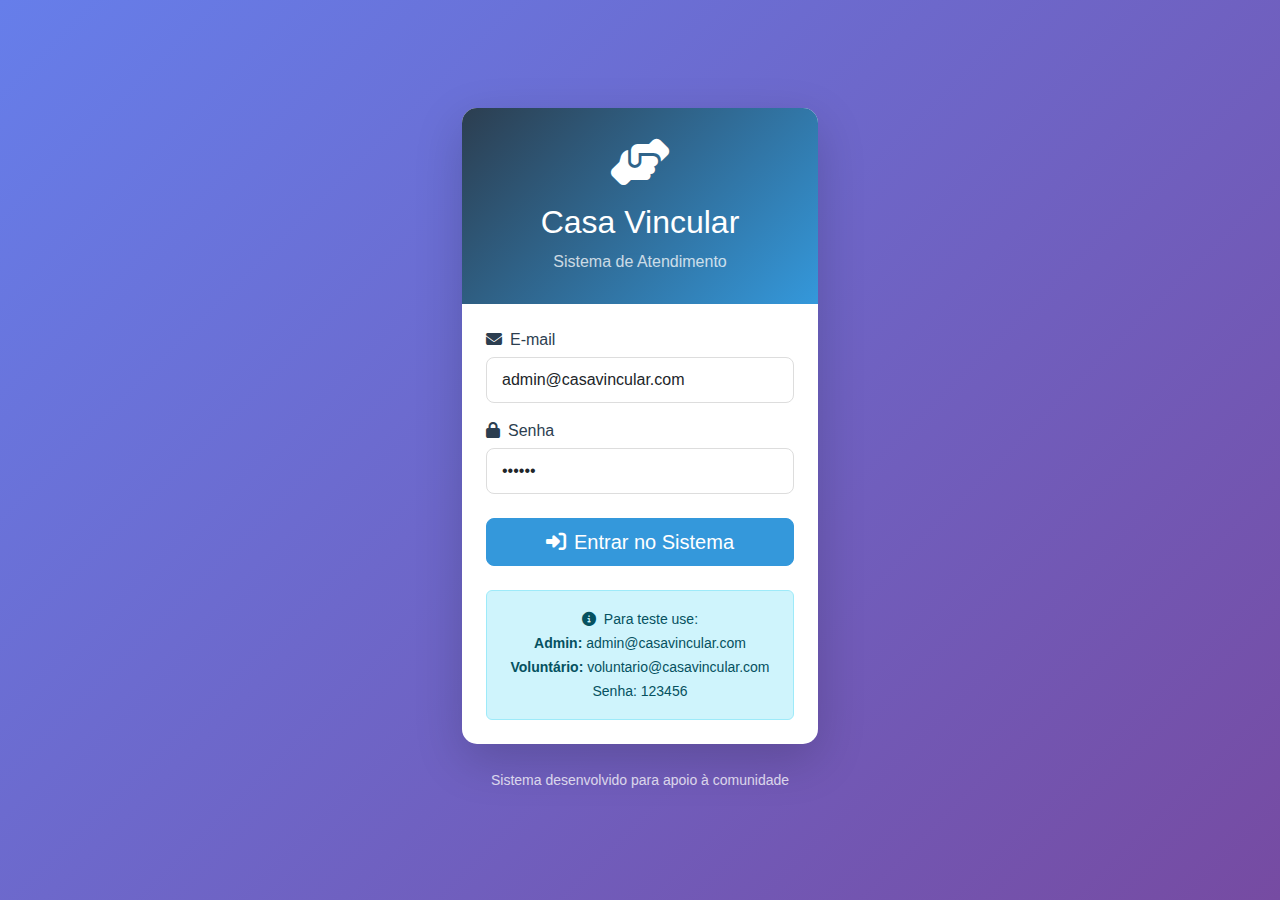
<file: index.html>
<!DOCTYPE html>
<html lang="pt-br">

<head>
    <meta charset="UTF-8">
    <meta name="viewport" content="width=device-width, initial-scale=1.0">
    <title>Casa Vincular - Login</title>

    <!-- Bootstrap 5 -->
    <link href="https://cdn.jsdelivr.net/npm/bootstrap@5.3.0/dist/css/bootstrap.min.css" rel="stylesheet">

    <!-- Font Awesome -->
    <link rel="stylesheet" href="https://cdnjs.cloudflare.com/ajax/libs/font-awesome/6.4.0/css/all.min.css">

    <!-- Estilos personalizados -->
    <link rel="stylesheet" href="css/style.css">

    <!-- Favicon -->
    <link rel="icon" type="image/x-icon" href="assets/favicon.ico">
</head>

<body class="login-container">
    <div class="container">
        <div class="row justify-content-center">
            <div class="col-md-6 col-lg-4">
                <div class="card login-card shadow-lg">
                    <div class="login-header">
                        <div class="mb-3">
                            <i class="fas fa-hands-helping fa-3x"></i>
                        </div>
                        <h2 class="mb-2">Casa Vincular</h2>
                        <p class="mb-0 opacity-75">Sistema de Atendimento</p>
                    </div>

                    <div class="card-body p-4">
                        <form id="loginForm">
                            <div class="mb-3">
                                <label for="email" class="form-label">
                                    <i class="fas fa-envelope me-2"></i>E-mail
                                </label>
                                <input type="email" class="form-control" id="email" placeholder="seu@email.com"
                                    required>
                            </div>

                            <div class="mb-4">
                                <label for="password" class="form-label">
                                    <i class="fas fa-lock me-2"></i>Senha
                                </label>
                                <input type="password" class="form-control" id="password" placeholder="••••••••"
                                    required>
                            </div>

                            <div class="d-grid gap-2">
                                <button type="submit" class="btn btn-primary btn-lg">
                                    <i class="fas fa-sign-in-alt me-2"></i>Entrar no Sistema
                                </button>
                            </div>
                        </form>

                        <div class="mt-4 text-center">
                            <div class="alert alert-info mb-0" role="alert">
                                <small>
                                    <i class="fas fa-info-circle me-1"></i>
                                    Para teste use:<br>
                                    <strong>Admin:</strong> admin@casavincular.com<br>
                                    <strong>Voluntário:</strong> voluntario@casavincular.com<br>
                                    Senha: 123456
                                </small>
                            </div>
                        </div>
                    </div>
                </div>

                <div class="text-center mt-4 text-white">
                    <small class="opacity-75">
                        Sistema desenvolvido para apoio à comunidade
                    </small>
                </div>
            </div>
        </div>
    </div>

    <!-- Scripts para simulação (REMOVER DEPOIS) -->
    <script>
        document.getElementById('loginForm').addEventListener('submit', function (e) {
            e.preventDefault();

            const email = document.getElementById('email').value;
            const password = document.getElementById('password').value;

            // Simulação de login
            if ((email === 'admin@casavincular.com' || email === 'voluntario@casavincular.com') && password === '123456') {
                // Salvar no localStorage
                const tipo = email.includes('admin') ? 'admin' : 'voluntario';
                localStorage.setItem('usuario', JSON.stringify({
                    email: email,
                    tipo: tipo,
                    nome: tipo === 'admin' ? 'Administrador' : 'Voluntário'
                }));

                // Redirecionar
                window.location.href = 'dashboard.html';
            } else {
                alert('Credenciais inválidas! Use os dados de teste fornecidos.');
            }
        });

        // Preencher automaticamente para teste
        window.addEventListener('DOMContentLoaded', () => {
            document.getElementById('email').value = 'admin@casavincular.com';
            document.getElementById('password').value = '123456';
        });
    </script>
</body>

</html>
</file>
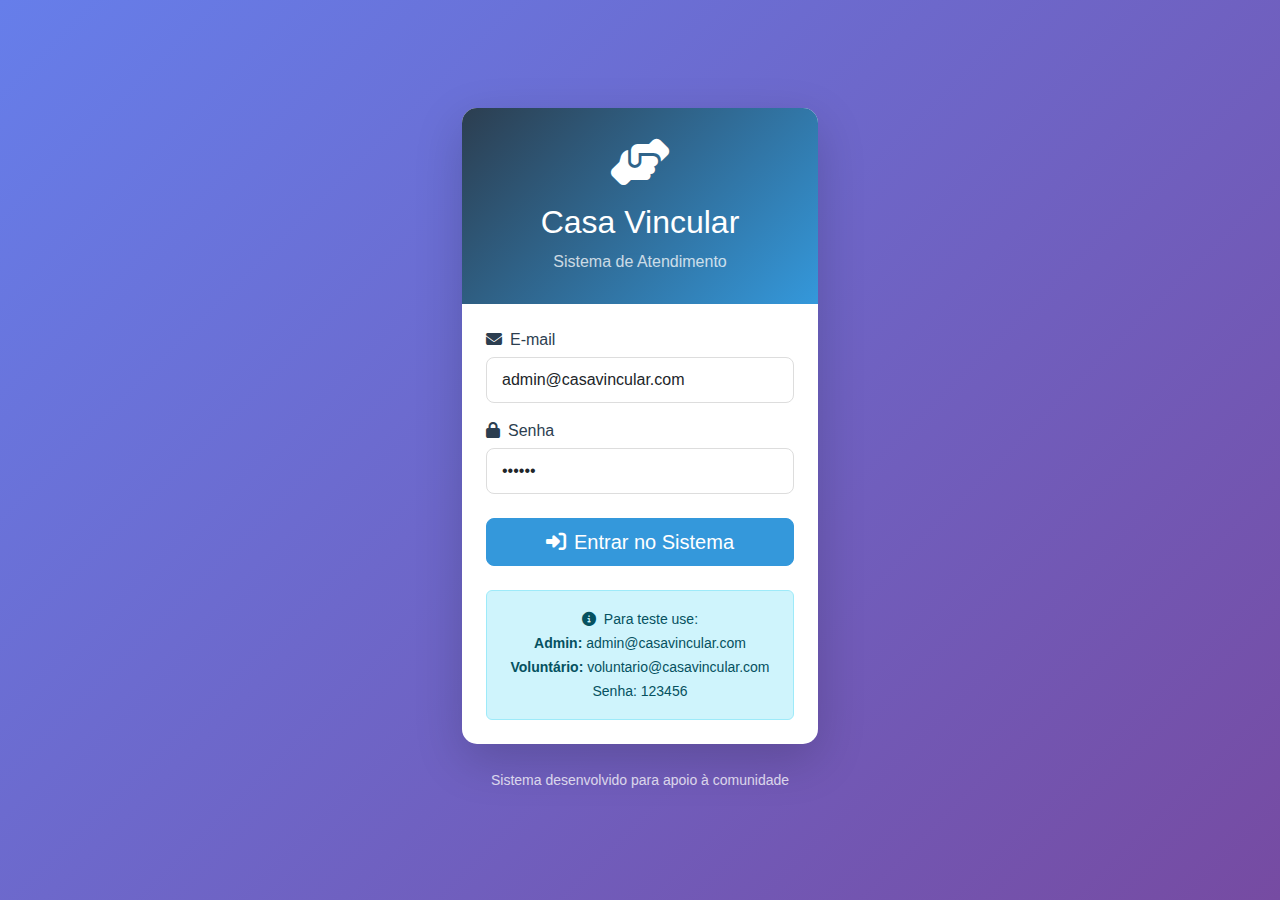
<file: admin.html>
<!DOCTYPE html>
<html lang="pt-br">

<head>
    <meta charset="UTF-8">
    <meta name="viewport" content="width=device-width, initial-scale=1.0">
    <title>Administração - Casa Vincular</title>

    <!-- Bootstrap 5 -->
    <link href="https://cdn.jsdelivr.net/npm/bootstrap@5.3.0/dist/css/bootstrap.min.css" rel="stylesheet">

    <!-- Font Awesome -->
    <link rel="stylesheet" href="https://cdnjs.cloudflare.com/ajax/libs/font-awesome/6.4.0/css/all.min.css">

    <!-- Estilos personalizados -->
    <link rel="stylesheet" href="css/style.css">
</head>

<body>
    <!-- Navbar -->
    <nav class="navbar navbar-expand-lg navbar-custom navbar-dark sticky-top">
        <div class="container">
            <a class="navbar-brand" href="dashboard.html">
                <i class="fas fa-hands-helping me-2"></i>
                <span>Casa Vincular</span>
            </a>

            <div class="navbar-nav ms-auto">
                <div class="nav-item dropdown">
                    <a class="nav-link dropdown-toggle text-light" href="#" role="button" data-bs-toggle="dropdown"
                        aria-expanded="false">
                        <i class="fas fa-user-shield me-1"></i>
                        <span id="userNameAdmin">Administrador</span>
                    </a>
                    <ul class="dropdown-menu dropdown-menu-end">
                        <li><a class="dropdown-item" href="dashboard.html">
                                <i class="fas fa-home me-2"></i> Dashboard
                            </a></li>
                        <li><a class="dropdown-item" href="relatorios.html">
                                <i class="fas fa-chart-bar me-2"></i> Relatórios
                            </a></li>
                        <li>
                            <hr class="dropdown-divider">
                        </li>
                        <li><a class="dropdown-item" href="#" onclick="logout()">
                                <i class="fas fa-sign-out-alt me-2"></i> Sair
                            </a></li>
                    </ul>
                </div>
            </div>
        </div>
    </nav>

    <!-- Conteúdo Principal -->
    <div class="container-fluid mt-3">
        <div class="row">
            <!-- Sidebar Admin -->
            <div class="col-lg-3 col-xl-2">
                <div class="card mb-4">
                    <div class="card-body p-0">
                        <div class="list-group list-group-flush">
                            <a href="#config-servicos" class="list-group-item list-group-item-action active"
                                onclick="mostrarSecao('config-servicos')">
                                <i class="fas fa-cog me-2"></i> Serviços do Dia
                            </a>
                            <a href="#gerenciar-usuarios" class="list-group-item list-group-item-action"
                                onclick="mostrarSecao('gerenciar-usuarios')">
                                <i class="fas fa-users-cog me-2"></i> Gerenciar Usuários
                            </a>
                            <a href="#backup-dados" class="list-group-item list-group-item-action"
                                onclick="mostrarSecao('backup-dados')">
                                <i class="fas fa-database me-2"></i> Backup de Dados
                            </a>
                            <a href="#config-sistema" class="list-group-item list-group-item-action"
                                onclick="mostrarSecao('config-sistema')">
                                <i class="fas fa-sliders-h me-2"></i> Configurações do Sistema
                            </a>
                            <a href="#limpar-dados" class="list-group-item list-group-item-action text-danger"
                                onclick="mostrarSecao('limpar-dados')">
                                <i class="fas fa-broom me-2"></i> Limpeza de Dados
                            </a>
                        </div>
                    </div>
                </div>

                <!-- Status do Sistema -->
                <div class="card">
                    <div class="card-header">
                        <h6 class="mb-0">
                            <i class="fas fa-heartbeat me-2"></i>
                            Status do Sistema
                        </h6>
                    </div>
                    <div class="card-body">
                        <div class="mb-2">
                            <small class="text-muted">Uso de Banco de Dados</small>
                            <div class="progress" style="height: 6px;">
                                <div class="progress-bar bg-success" style="width: 45%"></div>
                            </div>
                            <small class="text-muted">45% de 2.000 registros</small>
                        </div>

                        <div class="mb-2">
                            <small class="text-muted">Check-ins Hoje</small>
                            <div class="d-flex justify-content-between">
                                <span class="small">24/100+</span>
                                <span class="small text-success">
                                    <i class="fas fa-arrow-up"></i> 12%
                                </span>
                            </div>
                        </div>

                        <div class="mb-2">
                            <small class="text-muted">Último Backup</small>
                            <div class="d-flex justify-content-between">
                                <span class="small">Ontem 23:00</span>
                                <span class="small text-success">
                                    <i class="fas fa-check"></i> OK
                                </span>
                            </div>
                        </div>

                        <div class="mt-3">
                            <button class="btn btn-sm btn-outline-primary w-100" onclick="verificarSistema()">
                                <i class="fas fa-sync-alt me-1"></i> Verificar Sistema
                            </button>
                        </div>
                    </div>
                </div>
            </div>

            <!-- Conteúdo Admin -->
            <div class="col-lg-9 col-xl-10">
                <!-- Cabeçalho -->
                <div class="d-flex justify-content-between align-items-center mb-4">
                    <div>
                        <h1 class="h3 mb-1">
                            <i class="fas fa-user-shield text-primary me-2"></i>
                            Painel Administrativo
                        </h1>
                        <p class="text-muted mb-0">
                            Gerencie configurações do sistema e dados
                        </p>
                    </div>
                    <div>
                        <span class="badge bg-warning me-2">
                            <i class="fas fa-star"></i> Acesso Administrador
                        </span>
                        <button class="btn btn-success" onclick="exportarDados()">
                            <i class="fas fa-file-export me-1"></i> Exportar Tudo
                        </button>
                    </div>
                </div>

                <!-- Seção: Configuração de Serviços -->
                <div class="card mb-4" id="config-servicos">
                    <div class="card-header bg-primary text-white">
                        <h5 class="mb-0">
                            <i class="fas fa-cog me-2"></i>
                            Configuração de Serviços do Dia
                        </h5>
                    </div>
                    <div class="card-body">
                        <div class="alert alert-info mb-4">
                            <i class="fas fa-info-circle me-2"></i>
                            Configure quais serviços estarão disponíveis para check-in hoje.
                            Alterações afetam imediatamente todas as estações de trabalho.
                        </div>

                        <form id="formServicos">
                            <div class="row">
                                <div class="col-md-4">
                                    <div class="card h-100">
                                        <div class="card-body text-center">
                                            <div class="mb-3">
                                                <i class="fas fa-mug-hot fa-3x text-success"></i>
                                            </div>
                                            <h5>Café da Manhã</h5>
                                            <p class="text-muted small">Serviço básico diário</p>
                                            <div class="form-check form-switch">
                                                <input class="form-check-input" type="checkbox" id="servicoCafe" checked
                                                    disabled>
                                                <label class="form-check-label" for="servicoCafe">
                                                    Sempre ativo
                                                </label>
                                            </div>
                                            <div class="mt-3">
                                                <small class="text-muted">
                                                    <i class="fas fa-users"></i> 22 atendidos hoje
                                                </small>
                                            </div>
                                        </div>
                                    </div>
                                </div>

                                <div class="col-md-4">
                                    <div class="card h-100">
                                        <div class="card-body text-center">
                                            <div class="mb-3">
                                                <i class="fas fa-shower fa-3x text-info"></i>
                                            </div>
                                            <h5>Banho</h5>
                                            <p class="text-muted small">Capacidade: 2 por vez</p>
                                            <div class="form-check form-switch">
                                                <input class="form-check-input" type="checkbox" id="servicoBanho"
                                                    checked>
                                                <label class="form-check-label" for="servicoBanho">
                                                    Ativar serviço
                                                </label>
                                            </div>
                                            <div class="mt-3">
                                                <div class="mb-2">
                                                    <label class="form-label small">Tempo estimado (min)</label>
                                                    <input type="number" class="form-control form-control-sm" value="15"
                                                        min="5" max="60">
                                                </div>
                                                <small class="text-muted">
                                                    <i class="fas fa-clock"></i> 15 min/pessoa
                                                </small>
                                            </div>
                                        </div>
                                    </div>
                                </div>

                                <div class="col-md-4">
                                    <div class="card h-100">
                                        <div class="card-body text-center">
                                            <div class="mb-3">
                                                <i class="fas fa-cut fa-3x text-warning"></i>
                                            </div>
                                            <h5>Corte de Cabelo</h5>
                                            <p class="text-muted small">Capacidade: 1 por vez</p>
                                            <div class="form-check form-switch">
                                                <input class="form-check-input" type="checkbox" id="servicoCorte"
                                                    checked>
                                                <label class="form-check-label" for="servicoCorte">
                                                    Ativar serviço
                                                </label>
                                            </div>
                                            <div class="mt-3">
                                                <div class="mb-2">
                                                    <label class="form-label small">Tempo estimado (min)</label>
                                                    <input type="number" class="form-control form-control-sm" value="10"
                                                        min="5" max="60">
                                                </div>
                                                <small class="text-muted">
                                                    <i class="fas fa-clock"></i> 10 min/pessoa
                                                </small>
                                            </div>
                                        </div>
                                    </div>
                                </div>
                            </div>

                            <!-- Configurações Adicionais -->
                            <div class="row mt-4">
                                <div class="col-md-6">
                                    <div class="mb-3">
                                        <label for="horarioFuncionamento" class="form-label">
                                            <i class="fas fa-clock me-1"></i> Horário de Funcionamento
                                        </label>
                                        <div class="input-group">
                                            <input type="time" class="form-control" value="07:00">
                                            <span class="input-group-text">às</span>
                                            <input type="time" class="form-control" value="17:00">
                                        </div>
                                    </div>
                                </div>

                                <div class="col-md-6">
                                    <div class="mb-3">
                                        <label for="limiteDiario" class="form-label">
                                            <i class="fas fa-users me-1"></i> Limite Diário (opcional)
                                        </label>
                                        <input type="number" class="form-control"
                                            placeholder="Ex: 100 (deixe em branco para ilimitado)">
                                    </div>
                                </div>
                            </div>

                            <div class="d-flex justify-content-between align-items-center mt-4 pt-3 border-top">
                                <div class="form-text">
                                    <i class="fas fa-exclamation-triangle text-warning me-1"></i>
                                    Alterações são aplicadas imediatamente
                                </div>
                                <div>
                                    <button type="button" class="btn btn-secondary me-2" onclick="restaurarPadrao()">
                                        <i class="fas fa-undo me-1"></i> Restaurar Padrão
                                    </button>
                                    <button type="submit" class="btn btn-primary">
                                        <i class="fas fa-save me-1"></i> Salvar Configurações
                                    </button>
                                </div>
                            </div>
                        </form>
                    </div>
                </div>

                <!-- Seção: Gerenciar Usuários -->
                <div class="card mb-4 d-none" id="gerenciar-usuarios">
                    <div class="card-header">
                        <h5 class="mb-0">
                            <i class="fas fa-users-cog me-2"></i>
                            Gerenciar Usuários do Sistema
                        </h5>
                    </div>
                    <div class="card-body">
                        <div class="d-flex justify-content-between align-items-center mb-4">
                            <div>
                                <p class="text-muted mb-0">
                                    Gerencie voluntários e administradores do sistema
                                </p>
                            </div>
                            <button class="btn btn-success" onclick="mostrarModalNovoUsuario()">
                                <i class="fas fa-user-plus me-1"></i> Novo Usuário
                            </button>
                        </div>

                        <div class="table-responsive">
                            <table class="table table-hover">
                                <thead>
                                    <tr>
                                        <th>Nome</th>
                                        <th>E-mail</th>
                                        <th>Tipo</th>
                                        <th>Último Acesso</th>
                                        <th>Status</th>
                                        <th>Ações</th>
                                    </tr>
                                </thead>
                                <tbody>
                                    <tr>
                                        <td>
                                            <div class="d-flex align-items-center">
                                                <i class="fas fa-user-shield text-primary me-2"></i>
                                                <div>
                                                    <strong>Administrador</strong>
                                                    <div class="small text-muted">Super usuário</div>
                                                </div>
                                            </div>
                                        </td>
                                        <td>admin@casavincular.com</td>
                                        <td>
                                            <span class="badge bg-primary">Administrador</span>
                                        </td>
                                        <td>Hoje 08:30</td>
                                        <td>
                                            <span class="badge bg-success">
                                                <i class="fas fa-circle"></i> Ativo
                                            </span>
                                        </td>
                                        <td>
                                            <button class="btn btn-sm btn-outline-primary me-1">
                                                <i class="fas fa-edit"></i>
                                            </button>
                                            <button class="btn btn-sm btn-outline-danger" disabled>
                                                <i class="fas fa-trash"></i>
                                            </button>
                                        </td>
                                    </tr>
                                    <tr>
                                        <td>
                                            <div class="d-flex align-items-center">
                                                <i class="fas fa-user text-success me-2"></i>
                                                <div>
                                                    <strong>Voluntário 1</strong>
                                                    <div class="small text-muted">Atendimento</div>
                                                </div>
                                            </div>
                                        </td>
                                        <td>voluntario@casavincular.com</td>
                                        <td>
                                            <span class="badge bg-success">Voluntário</span>
                                        </td>
                                        <td>Hoje 09:15</td>
                                        <td>
                                            <span class="badge bg-success">
                                                <i class="fas fa-circle"></i> Ativo
                                            </span>
                                        </td>
                                        <td>
                                            <button class="btn btn-sm btn-outline-primary me-1">
                                                <i class="fas fa-edit"></i>
                                            </button>
                                            <button class="btn btn-sm btn-outline-danger">
                                                <i class="fas fa-trash"></i>
                                            </button>
                                        </td>
                                    </tr>
                                    <tr>
                                        <td>
                                            <div class="d-flex align-items-center">
                                                <i class="fas fa-user text-info me-2"></i>
                                                <div>
                                                    <strong>João Silva</strong>
                                                    <div class="small text-muted">Recepção</div>
                                                </div>
                                            </div>
                                        </td>
                                        <td>joao@casavincular.com</td>
                                        <td>
                                            <span class="badge bg-success">Voluntário</span>
                                        </td>
                                        <td>Ontem 14:20</td>
                                        <td>
                                            <span class="badge bg-warning">
                                                <i class="fas fa-circle"></i> Inativo
                                            </span>
                                        </td>
                                        <td>
                                            <button class="btn btn-sm btn-outline-primary me-1">
                                                <i class="fas fa-edit"></i>
                                            </button>
                                            <button class="btn btn-sm btn-outline-danger">
                                                <i class="fas fa-trash"></i>
                                            </button>
                                        </td>
                                    </tr>
                                </tbody>
                            </table>
                        </div>
                    </div>
                </div>

                <!-- Seção: Backup de Dados -->
                <div class="card mb-4 d-none" id="backup-dados">
                    <div class="card-header">
                        <h5 class="mb-0">
                            <i class="fas fa-database me-2"></i>
                            Backup e Restauração de Dados
                        </h5>
                    </div>
                    <div class="card-body">
                        <div class="row">
                            <div class="col-md-6">
                                <div class="card h-100">
                                    <div class="card-body">
                                        <h5 class="card-title">
                                            <i class="fas fa-download text-primary me-2"></i>
                                            Backup Manual
                                        </h5>
                                        <p class="card-text">
                                            Faça um backup completo de todos os dados do sistema.
                                        </p>
                                        <div class="mb-3">
                                            <label class="form-label">Incluir:</label>
                                            <div class="form-check">
                                                <input class="form-check-input" type="checkbox" id="backupPessoas"
                                                    checked>
                                                <label class="form-check-label" for="backupPessoas">
                                                    Cadastros de pessoas
                                                </label>
                                            </div>
                                            <div class="form-check">
                                                <input class="form-check-input" type="checkbox" id="backupCheckins"
                                                    checked>
                                                <label class="form-check-label" for="backupCheckins">
                                                    Histórico de check-ins
                                                </label>
                                            </div>
                                            <div class="form-check">
                                                <input class="form-check-input" type="checkbox" id="backupConfig"
                                                    checked>
                                                <label class="form-check-label" for="backupConfig">
                                                    Configurações do sistema
                                                </label>
                                            </div>
                                        </div>
                                        <button class="btn btn-primary w-100" onclick="fazerBackup()">
                                            <i class="fas fa-database me-1"></i> Fazer Backup Agora
                                        </button>
                                    </div>
                                </div>
                            </div>

                            <div class="col-md-6">
                                <div class="card h-100">
                                    <div class="card-body">
                                        <h5 class="card-title">
                                            <i class="fas fa-upload text-success me-2"></i>
                                            Restauração
                                        </h5>
                                        <p class="card-text">
                                            Restaure dados a partir de um backup anterior.
                                        </p>
                                        <div class="mb-3">
                                            <label for="arquivoBackup" class="form-label">
                                                Selecione o arquivo de backup
                                            </label>
                                            <input type="file" class="form-control" id="arquivoBackup"
                                                accept=".json,.csv">
                                        </div>
                                        <div class="alert alert-warning">
                                            <i class="fas fa-exclamation-triangle me-2"></i>
                                            A restauração substituirá todos os dados atuais.
                                            Faça um backup antes de restaurar.
                                        </div>
                                        <button class="btn btn-success w-100" onclick="restaurarBackup()">
                                            <i class="fas fa-upload me-1"></i> Restaurar Backup
                                        </button>
                                    </div>
                                </div>
                            </div>
                        </div>

                        <!-- Backups Automáticos -->
                        <div class="card mt-4">
                            <div class="card-header">
                                <h6 class="mb-0">
                                    <i class="fas fa-robot me-2"></i>
                                    Backups Automáticos
                                </h6>
                            </div>
                            <div class="card-body">
                                <div class="row">
                                    <div class="col-md-8">
                                        <div class="mb-3">
                                            <label class="form-label">Frequência de Backup Automático</label>
                                            <select class="form-select" id="frequenciaBackup">
                                                <option value="diario">Diário (recomendado)</option>
                                                <option value="semanal">Semanal</option>
                                                <option value="mensal">Mensal</option>
                                                <option value="desativado">Desativado</option>
                                            </select>
                                        </div>
                                        <div class="mb-3">
                                            <label class="form-label">Horário do Backup</label>
                                            <input type="time" class="form-control" value="23:00">
                                        </div>
                                    </div>
                                    <div class="col-md-4">
                                        <div class="d-flex h-100 align-items-center">
                                            <div class="text-center w-100">
                                                <i class="fas fa-cloud fa-3x text-info mb-3"></i>
                                                <p class="small text-muted mb-0">
                                                    Último automático: Ontem 23:00
                                                </p>
                                            </div>
                                        </div>
                                    </div>
                                </div>
                                <div class="d-flex justify-content-between align-items-center mt-3">
                                    <small class="text-muted">
                                        Backups são armazenados localmente no navegador
                                    </small>
                                    <button class="btn btn-sm btn-outline-primary">
                                        <i class="fas fa-save me-1"></i> Salvar Configuração
                                    </button>
                                </div>
                            </div>
                        </div>
                    </div>
                </div>

                <!-- Seção: Configurações do Sistema -->
                <div class="card mb-4 d-none" id="config-sistema">
                    <div class="card-header">
                        <h5 class="mb-0">
                            <i class="fas fa-sliders-h me-2"></i>
                            Configurações do Sistema
                        </h5>
                    </div>
                    <div class="card-body">
                        <div class="row">
                            <div class="col-md-6">
                                <div class="card mb-4">
                                    <div class="card-header">
                                        <h6 class="mb-0">
                                            <i class="fas fa-language me-2"></i>
                                            Interface
                                        </h6>
                                    </div>
                                    <div class="card-body">
                                        <div class="mb-3">
                                            <label class="form-label">Idioma</label>
                                            <select class="form-select">
                                                <option selected>Português (Brasil)</option>
                                                <option>Inglês</option>
                                                <option>Espanhol</option>
                                            </select>
                                        </div>
                                        <div class="mb-3">
                                            <label class="form-label">Tema de Cores</label>
                                            <select class="form-select">
                                                <option selected>Azul (Padrão)</option>
                                                <option>Verde</option>
                                                <option>Vermelho</option>
                                                <option>Escuro</option>
                                            </select>
                                        </div>
                                        <div class="form-check form-switch mb-3">
                                            <input class="form-check-input" type="checkbox" id="animacoes" checked>
                                            <label class="form-check-label" for="animacoes">
                                                Animações na interface
                                            </label>
                                        </div>
                                    </div>
                                </div>
                            </div>

                            <div class="col-md-6">
                                <div class="card mb-4">
                                    <div class="card-header">
                                        <h6 class="mb-0">
                                            <i class="fas fa-shield-alt me-2"></i>
                                            Segurança
                                        </h6>
                                    </div>
                                    <div class="card-body">
                                        <div class="mb-3">
                                            <label class="form-label">Tempo de Sessão (minutos)</label>
                                            <input type="number" class="form-control" value="120" min="15" max="480">
                                            <div class="form-text">
                                                Tempo de inatividade antes do logout automático
                                            </div>
                                        </div>
                                        <div class="form-check form-switch mb-3">
                                            <input class="form-check-input" type="checkbox" id="logAcoes" checked>
                                            <label class="form-check-label" for="logAcoes">
                                                Registrar todas as ações
                                            </label>
                                        </div>
                                        <div class="form-check form-switch">
                                            <input class="form-check-input" type="checkbox" id="confirmacoes" checked>
                                            <label class="form-check-label" for="confirmacoes">
                                                Pedir confirmação para ações importantes
                                            </label>
                                        </div>
                                    </div>
                                </div>
                            </div>
                        </div>

                        <div class="card">
                            <div class="card-header">
                                <h6 class="mb-0">
                                    <i class="fas fa-print me-2"></i>
                                    Relatórios e Exportação
                                </h6>
                            </div>
                            <div class="card-body">
                                <div class="row">
                                    <div class="col-md-6">
                                        <div class="mb-3">
                                            <label class="form-label">Formato de Exportação Padrão</label>
                                            <select class="form-select">
                                                <option selected>CSV (Excel)</option>
                                                <option>PDF</option>
                                                <option>JSON</option>
                                            </select>
                                        </div>
                                    </div>
                                    <div class="col-md-6">
                                        <div class="mb-3">
                                            <label class="form-label">Dados em Relatórios</label>
                                            <select class="form-select">
                                                <option selected>Últimos 30 dias</option>
                                                <option>Últimos 7 dias</option>
                                                <option>Últimos 90 dias</option>
                                                <option>Todo o histórico</option>
                                            </select>
                                        </div>
                                    </div>
                                </div>
                                <div class="d-flex justify-content-between align-items-center">
                                    <small class="text-muted">
                                        Configurações aplicam-se a todos os usuários
                                    </small>
                                    <button class="btn btn-primary">
                                        <i class="fas fa-save me-1"></i> Salvar Todas as Configurações
                                    </button>
                                </div>
                            </div>
                        </div>
                    </div>
                </div>

                <!-- Seção: Limpeza de Dados -->
                <div class="card mb-4 d-none" id="limpar-dados">
                    <div class="card-header bg-danger text-white">
                        <h5 class="mb-0">
                            <i class="fas fa-broom me-2"></i>
                            Limpeza e Manutenção de Dados
                        </h5>
                    </div>
                    <div class="card-body">
                        <div class="alert alert-danger">
                            <i class="fas fa-exclamation-triangle me-2"></i>
                            <strong>Atenção:</strong> As ações nesta seção são irreversíveis.
                            Faça um backup antes de prosseguir.
                        </div>

                        <div class="row">
                            <div class="col-md-6">
                                <div class="card mb-4 border-danger">
                                    <div class="card-body">
                                        <h5 class="card-title text-danger">
                                            <i class="fas fa-eraser me-2"></i>
                                            Limpar Dados Antigos
                                        </h5>
                                        <p class="card-text">
                                            Remova check-ins antigos para liberar espaço.
                                        </p>
                                        <div class="mb-3">
                                            <label class="form-label">Remover check-ins mais antigos que:</label>
                                            <select class="form-select" id="periodoLimpeza">
                                                <option value="30">30 dias</option>
                                                <option value="90">90 dias</option>
                                                <option value="180">6 meses</option>
                                                <option value="365">1 ano</option>
                                                <option value="all">Todo o histórico</option>
                                            </select>
                                        </div>
                                        <div class="alert alert-warning">
                                            <i class="fas fa-info-circle me-2"></i>
                                            Esta ação removerá aproximadamente <strong>1.245 registros</strong>
                                        </div>
                                        <button class="btn btn-outline-danger w-100" onclick="limparDadosAntigos()">
                                            <i class="fas fa-eraser me-1"></i> Limpar Dados Antigos
                                        </button>
                                    </div>
                                </div>
                            </div>

                            <div class="col-md-6">
                                <div class="card mb-4 border-danger">
                                    <div class="card-body">
                                        <h5 class="card-title text-danger">
                                            <i class="fas fa-trash-alt me-2"></i>
                                            Resetar Sistema
                                        </h5>
                                        <p class="card-text">
                                            Remova todos os dados e reinicie o sistema.
                                        </p>
                                        <div class="mb-3">
                                            <label class="form-label">Selecione o que resetar:</label>
                                            <div class="form-check">
                                                <input class="form-check-input" type="checkbox" id="resetCheckins">
                                                <label class="form-check-label" for="resetCheckins">
                                                    Todos os check-ins
                                                </label>
                                            </div>
                                            <div class="form-check">
                                                <input class="form-check-input" type="checkbox" id="resetPessoas">
                                                <label class="form-check-label" for="resetPessoas">
                                                    Cadastros de pessoas
                                                </label>
                                            </div>
                                            <div class="form-check">
                                                <input class="form-check-input" type="checkbox" id="resetConfig">
                                                <label class="form-check-label" for="resetConfig">
                                                    Configurações do sistema
                                                </label>
                                            </div>
                                        </div>
                                        <div class="alert alert-danger">
                                            <i class="fas fa-exclamation-triangle me-2"></i>
                                            Esta ação <strong>não pode ser desfeita</strong>
                                        </div>
                                        <button class="btn btn-danger w-100" onclick="resetarSistema()">
                                            <i class="fas fa-bomb me-1"></i> Resetar Sistema
                                        </button>
                                    </div>
                                </div>
                            </div>
                        </div>

                        <div class="text-center">
                            <button class="btn btn-success" onclick="exportarDados()">
                                <i class="fas fa-database me-1"></i> Fazer Backup Antes de Qualquer Limpeza
                            </button>
                        </div>
                    </div>
                </div>
            </div>
        </div>
    </div>

    <!-- Modal: Novo Usuário -->
    <div class="modal fade" id="modalNovoUsuario" tabindex="-1">
        <div class="modal-dialog">
            <div class="modal-content">
                <div class="modal-header">
                    <h5 class="modal-title">
                        <i class="fas fa-user-plus me-2"></i>
                        Adicionar Novo Usuário
                    </h5>
                    <button type="button" class="btn-close" data-bs-dismiss="modal"></button>
                </div>
                <div class="modal-body">
                    <form id="formNovoUsuario">
                        <div class="mb-3">
                            <label for="nomeUsuario" class="form-label">Nome Completo</label>
                            <input type="text" class="form-control" id="nomeUsuario" required>
                        </div>
                        <div class="mb-3">
                            <label for="emailUsuario" class="form-label">E-mail</label>
                            <input type="email" class="form-control" id="emailUsuario" required>
                        </div>
                        <div class="mb-3">
                            <label for="tipoUsuario" class="form-label">Tipo de Usuário</label>
                            <select class="form-select" id="tipoUsuario" required>
                                <option value="">Selecione...</option>
                                <option value="voluntario">Voluntário</option>
                                <option value="admin">Administrador</option>
                            </select>
                        </div>
                        <div class="mb-3">
                            <label for="senhaUsuario" class="form-label">Senha Temporária</label>
                            <input type="password" class="form-control" id="senhaUsuario" required>
                            <div class="form-text">
                                O usuário deverá alterar a senha no primeiro login
                            </div>
                        </div>
                    </form>
                </div>
                <div class="modal-footer">
                    <button type="button" class="btn btn-secondary" data-bs-dismiss="modal">
                        Cancelar
                    </button>
                    <button type="button" class="btn btn-primary" onclick="salvarNovoUsuario()">
                        <i class="fas fa-save me-1"></i> Salvar Usuário
                    </button>
                </div>
            </div>
        </div>
    </div>

    <!-- Bootstrap JS -->
    <script src="https://cdn.jsdelivr.net/npm/bootstrap@5.3.0/dist/js/bootstrap.bundle.min.js"></script>

    <!-- Scripts da página -->
    <script>
        // =========== INICIALIZAÇÃO ===========
        document.addEventListener('DOMContentLoaded', function () {
            // Verificar login e permissões
            const usuario = JSON.parse(localStorage.getItem('usuario'));
            if (!usuario) {
                window.location.href = 'index.html';
                return;
            }

            // Verificar se é admin
            if (usuario.tipo !== 'admin') {
                alert('Acesso restrito a administradores!');
                window.location.href = 'dashboard.html';
                return;
            }

            document.getElementById('userNameAdmin').textContent = usuario.nome;

            // Mostrar primeira seção
            mostrarSecao('config-servicos');
        });

        // =========== NAVEGAÇÃO ENTRE SEÇÕES ===========
        function mostrarSecao(secaoId) {
            // Esconder todas as seções
            document.querySelectorAll('[id^="config-servicos"], [id^="gerenciar-usuarios"], [id^="backup-dados"], [id^="config-sistema"], [id^="limpar-dados"]')
                .forEach(el => el.classList.add('d-none'));

            // Mostrar a seção selecionada
            document.getElementById(secaoId).classList.remove('d-none');

            // Atualizar menu ativo
            document.querySelectorAll('.list-group-item').forEach(item => {
                item.classList.remove('active');
                if (item.getAttribute('href') === `#${secaoId}`) {
                    item.classList.add('active');
                }
            });
        }

        // =========== FUNÇÕES DA SEÇÃO SERVIÇOS ===========
        document.getElementById('formServicos').addEventListener('submit', function (e) {
            e.preventDefault();

            const servicoBanho = document.getElementById('servicoBanho').checked;
            const servicoCorte = document.getElementById('servicoCorte').checked;

            // Simular salvamento
            console.log('Configurações salvas:', {
                banhoAtivo: servicoBanho,
                corteAtivo: servicoCorte
            });

            // Mostrar mensagem de sucesso
            mostrarMensagem('Configurações salvas com sucesso!', 'success');
        });

        function restaurarPadrao() {
            if (confirm('Restaurar configurações padrão?')) {
                document.getElementById('servicoBanho').checked = true;
                document.getElementById('servicoCorte').checked = true;

                mostrarMensagem('Configurações restauradas para o padrão.', 'info');
            }
        }

        // =========== FUNÇÕES DA SEÇÃO USUÁRIOS ===========
        function mostrarModalNovoUsuario() {
            const modal = new bootstrap.Modal(document.getElementById('modalNovoUsuario'));
            modal.show();
        }

        function salvarNovoUsuario() {
            const nome = document.getElementById('nomeUsuario').value.trim();
            const email = document.getElementById('emailUsuario').value.trim();
            const tipo = document.getElementById('tipoUsuario').value;
            const senha = document.getElementById('senhaUsuario').value;

            if (!nome || !email || !tipo || !senha) {
                alert('Por favor, preencha todos os campos.');
                return;
            }

            // Simular salvamento
            console.log('Novo usuário:', { nome, email, tipo });

            // Fechar modal
            bootstrap.Modal.getInstance(document.getElementById('modalNovoUsuario')).hide();

            // Limpar formulário
            document.getElementById('formNovoUsuario').reset();

            mostrarMensagem(`Usuário ${nome} adicionado com sucesso!`, 'success');
        }

        // =========== FUNÇÕES DA SEÇÃO BACKUP ===========
        function fazerBackup() {
            // Simular criação de backup
            const backupData = {
                data: new Date().toISOString(),
                pessoas: 124,
                checkins: 1245,
                configuracoes: { version: '1.0' }
            };

            // Criar arquivo JSON
            const dataStr = JSON.stringify(backupData, null, 2);
            const dataUri = 'data:application/json;charset=utf-8,' + encodeURIComponent(dataStr);

            // Criar link de download
            const exportFileDefaultName = `backup_casa_vincular_${new Date().toISOString().split('T')[0]}.json`;
            const linkElement = document.createElement('a');
            linkElement.setAttribute('href', dataUri);
            linkElement.setAttribute('download', exportFileDefaultName);
            linkElement.click();

            mostrarMensagem('Backup criado e baixado com sucesso!', 'success');
        }

        function restaurarBackup() {
            const fileInput = document.getElementById('arquivoBackup');
            if (!fileInput.files.length) {
                alert('Por favor, selecione um arquivo de backup.');
                return;
            }

            if (!confirm('ATENÇÃO: Esta ação substituirá todos os dados atuais. Continuar?')) {
                return;
            }

            const file = fileInput.files[0];
            const reader = new FileReader();

            reader.onload = function (e) {
                try {
                    const backupData = JSON.parse(e.target.result);
                    console.log('Dados do backup:', backupData);

                    // Aqui você restauraria os dados no sistema real
                    mostrarMensagem('Backup restaurado com sucesso! Reinicie o sistema.', 'success');
                } catch (error) {
                    alert('Erro ao ler o arquivo de backup: ' + error.message);
                }
            };

            reader.readAsText(file);
        }

        // =========== FUNÇÕES DA SEÇÃO LIMPEZA ===========
        function limparDadosAntigos() {
            const periodo = document.getElementById('periodoLimpeza').value;

            let mensagem = 'Remover check-ins mais antigos que ';
            if (periodo === 'all') {
                mensagem += 'todo o histórico?';
            } else {
                mensagem += `${periodo} dias?`;
            }

            if (!confirm(mensagem + '\n\nEsta ação não pode ser desfeita.')) {
                return;
            }

            // Simular limpeza
            console.log('Limpando dados antigos...');

            mostrarMensagem('Dados antigos removidos com sucesso!', 'success');
        }

        function resetarSistema() {
            const resetCheckins = document.getElementById('resetCheckins').checked;
            const resetPessoas = document.getElementById('resetPessoas').checked;
            const resetConfig = document.getElementById('resetConfig').checked;

            if (!resetCheckins && !resetPessoas && !resetConfig) {
                alert('Selecione pelo menos uma opção para resetar.');
                return;
            }

            if (!confirm('ATENÇÃO: Esta ação apagará permanentemente os dados selecionados.\n\nDeseja continuar?')) {
                return;
            }

            // Simular reset
            console.log('Resetando sistema...', { resetCheckins, resetPessoas, resetConfig });

            mostrarMensagem('Sistema resetado com sucesso!', 'success');

            // Redirecionar após 3 segundos
            setTimeout(() => {
                window.location.href = 'index.html';
            }, 3000);
        }

        // =========== FUNÇÕES GERAIS ===========
        function exportarDados() {
            // Simular exportação completa
            const dados = {
                exportadoEm: new Date().toISOString(),
                totalRegistros: 1500
            };

            const dataStr = JSON.stringify(dados, null, 2);
            const dataUri = 'data:application/json;charset=utf-8,' + encodeURIComponent(dataStr);
            const exportFileDefaultName = `exportacao_completa_${new Date().toISOString().split('T')[0]}.json`;

            const linkElement = document.createElement('a');
            linkElement.setAttribute('href', dataUri);
            linkElement.setAttribute('download', exportFileDefaultName);
            linkElement.click();

            mostrarMensagem('Exportação iniciada!', 'success');
        }

        function verificarSistema() {
            // Simular verificação
            const problemas = [
                '✓ Sistema operacional normalmente',
                '✓ Banco de dados acessível',
                '✓ Backups em dia',
                '⏱️ Última manutenção: 2 dias atrás'
            ];

            alert('Verificação do Sistema:\n\n' + problemas.join('\n'));
        }

        function mostrarMensagem(texto, tipo) {
            // Criar elemento de mensagem
            const mensagemDiv = document.createElement('div');
            mensagemDiv.className = `alert alert-${tipo} alert-dismissible fade show position-fixed top-0 end-0 m-3`;
            mensagemDiv.style.zIndex = '1050';
            mensagemDiv.style.maxWidth = '350px';

            const icon = tipo === 'success' ? 'fa-check-circle' :
                tipo === 'danger' ? 'fa-exclamation-circle' : 'fa-info-circle';

            mensagemDiv.innerHTML = `
                <i class="fas ${icon} me-2"></i>
                ${texto}
                <button type="button" class="btn-close" data-bs-dismiss="alert"></button>
            `;

            document.body.appendChild(mensagemDiv);

            // Remover automaticamente após 5 segundos
            setTimeout(() => {
                if (mensagemDiv.parentNode) {
                    mensagemDiv.remove();
                }
            }, 5000);
        }

        function logout() {
            localStorage.removeItem('usuario');
            window.location.href = 'index.html';
        }
    </script>

    <!-- Estilos adicionais -->
    <style>
        .list-group-item.active {
            background-color: var(--primary-color);
            border-color: var(--primary-color);
        }

        .card-header.bg-primary {
            background-color: var(--primary-color) !important;
        }

        .border-danger {
            border-color: var(--danger-color) !important;
        }

        .progress {
            border-radius: 10px;
        }

        .form-switch .form-check-input {
            width: 3em;
            height: 1.5em;
        }

        .alert-dismissible {
            box-shadow: 0 4px 6px rgba(0, 0, 0, 0.1);
        }

        .table th {
            font-weight: 600;
            font-size: 0.9rem;
            text-transform: uppercase;
            color: #6c757d;
        }

        .card-hover {
            transition: transform 0.2s;
        }

        .card-hover:hover {
            transform: translateY(-3px);
        }
    </style>
</body>

</html>
</file>
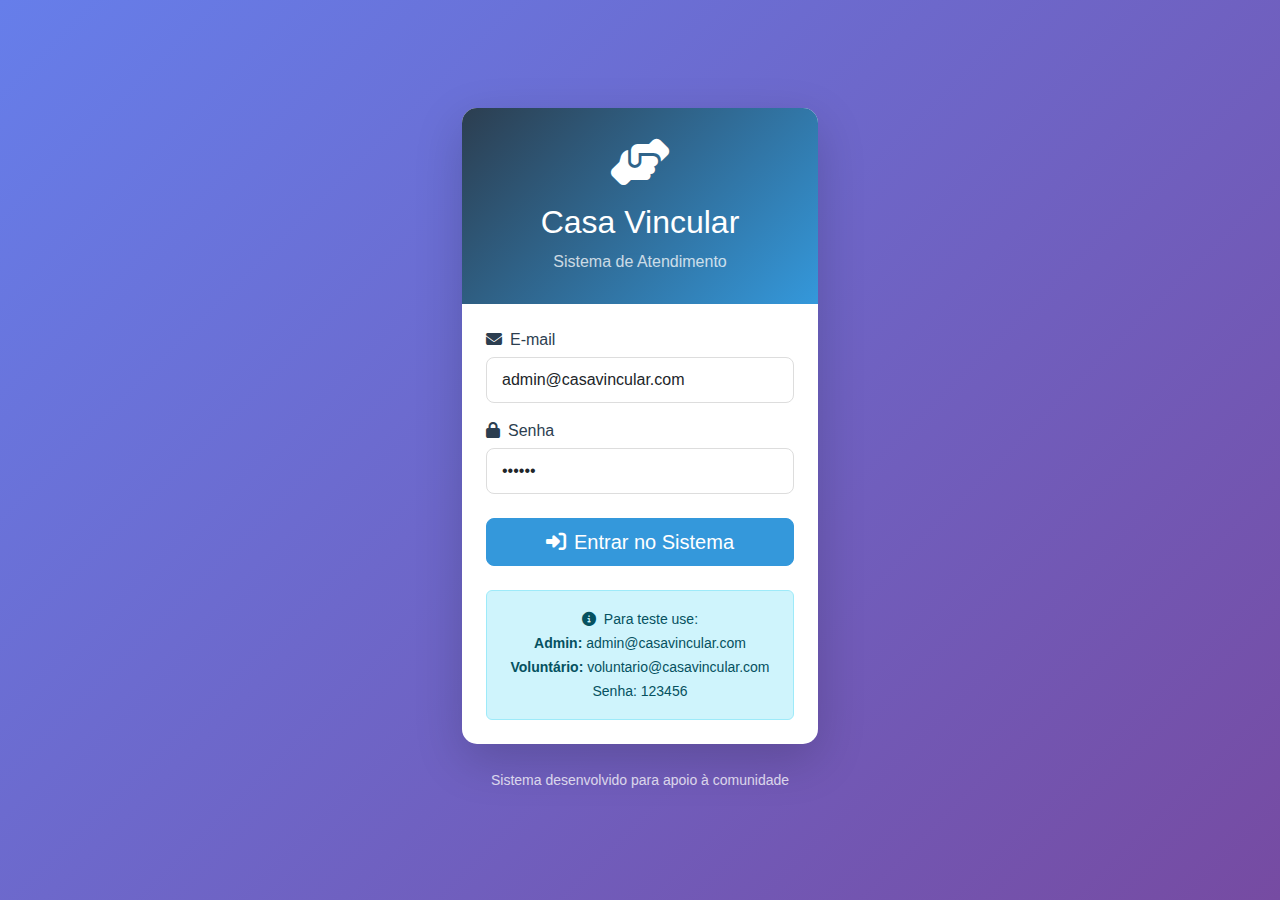
<file: dashboard.html>
<!DOCTYPE html>
<html lang="pt-br">

<head>
    <meta charset="UTF-8">
    <meta name="viewport" content="width=device-width, initial-scale=1.0">
    <title>Dashboard - Casa Vincular</title>

    <!-- Bootstrap 5 -->
    <link href="https://cdn.jsdelivr.net/npm/bootstrap@5.3.0/dist/css/bootstrap.min.css" rel="stylesheet">

    <!-- Font Awesome -->
    <link rel="stylesheet" href="https://cdnjs.cloudflare.com/ajax/libs/font-awesome/6.4.0/css/all.min.css">

    <!-- Estilos personalizados -->
    <link rel="stylesheet" href="css/style.css">
</head>

<body>
    <!-- Navbar -->
    <nav class="navbar navbar-expand-lg navbar-custom navbar-dark sticky-top">
        <div class="container">
            <a class="navbar-brand" href="dashboard.html">
                <i class="fas fa-hands-helping me-2"></i>
                <span>Casa Vincular</span>
            </a>

            <button class="navbar-toggler" type="button" data-bs-toggle="collapse" data-bs-target="#navbarNav">
                <span class="navbar-toggler-icon"></span>
            </button>

            <div class="collapse navbar-collapse" id="navbarNav">
                <ul class="navbar-nav me-auto">
                    <li class="nav-item">
                        <a class="nav-link active" href="dashboard.html">
                            <i class="fas fa-home me-1"></i> Dashboard
                        </a>
                    </li>
                    <li class="nav-item">
                        <a class="nav-link" href="busca-checkin.html">
                            <i class="fas fa-search me-1"></i> Check-in
                        </a>
                    </li>
                    <li class="nav-item">
                        <a class="nav-link" href="filas.html">
                            <i class="fas fa-list-ol me-1"></i> Filas
                        </a>
                    </li>
                    <li class="nav-item">
                        <a class="nav-link" href="relatorios.html">
                            <i class="fas fa-list-ol me-1"></i> Relatórios
                        </a>
                    </li>
                </ul>

                <div class="navbar-nav align-items-center">
                    <div class="nav-item dropdown">
                        <a class="nav-link dropdown-toggle" href="#" role="button" data-bs-toggle="dropdown"
                            aria-expanded="false">
                            <i class="fas fa-user-circle me-1"></i>
                            <span id="userName">Administrador</span>
                        </a>
                        <ul class="dropdown-menu dropdown-menu-end">
                            <li><a class="dropdown-item" href="admin.html" id="adminMenuItem">
                                    <i class="fas fa-cog me-2"></i> Administração
                                </a></li>
                            <!-- <li><a class="dropdown-item" href="relatorios.html">
                                    <i class="fas fa-chart-bar me-2"></i> Relatórios
                                </a></li>
                            <li> -->
                            <hr class="dropdown-divider">
                            </li>
                            <li><a class="dropdown-item" href="#" onclick="logout()">
                                    <i class="fas fa-sign-out-alt me-2"></i> Sair
                                </a></li>
                        </ul>
                    </div>
                </div>
            </div>
        </div>
    </nav>

    <!-- Conteúdo Principal -->
    <div class="container mt-4">
        <!-- Dashboard Header -->
        <div class="row mb-4">
            <div class="col">
                <div class="d-flex justify-content-between align-items-center">
                    <div>
                        <h1 class="h3 mb-1">Dashboard</h1>
                        <p class="text-muted mb-0">
                            <i class="fas fa-calendar-day me-1"></i>
                            Hoje: <span id="dataHoje">15/01/2024</span>
                        </p>
                    </div>
                    <!-- <div>
                        <a href="cadastro-pessoa.html" class="btn btn-success">
                            <i class="fas fa-user-plus me-2"></i> Nova Pessoa
                        </a>
                    </div> -->
                </div>
            </div>
        </div>

        <!-- Cards de Estatísticas -->
        <div class="row g-4 mb-4">
            <div class="col-md-3">
                <div class="card h-100">
                    <div class="card-body text-center">
                        <div class="mb-3">
                            <i class="fas fa-users fa-2x text-primary"></i>
                        </div>
                        <h3 class="card-title" id="totalCheckins">24</h3>
                        <p class="card-text text-muted">Check-ins Hoje</p>
                    </div>
                </div>
            </div>

            <div class="col-md-3">
                <div class="card h-100">
                    <div class="card-body text-center">
                        <div class="mb-3">
                            <i class="fas fa-coffee fa-2x text-success"></i>
                        </div>
                        <h3 class="card-title" id="totalCafe">22</h3>
                        <p class="card-text text-muted">Café da Manhã</p>
                    </div>
                </div>
            </div>

            <div class="col-md-3">
                <div class="card h-100">
                    <div class="card-body text-center">
                        <div class="mb-3">
                            <i class="fas fa-shower fa-2x text-info"></i>
                        </div>
                        <h3 class="card-title" id="totalBanho">8</h3>
                        <p class="card-text text-muted">Banho</p>
                    </div>
                </div>
            </div>

            <div class="col-md-3">
                <div class="card h-100">
                    <div class="card-body text-center">
                        <div class="mb-3">
                            <i class="fas fa-cut fa-2x text-warning"></i>
                        </div>
                        <h3 class="card-title" id="totalCorte">6</h3>
                        <p class="card-text text-muted">Corte de Cabelo</p>
                    </div>
                </div>
            </div>
        </div>

        <!-- Bootstrap JS -->
        <script src="https://cdn.jsdelivr.net/npm/bootstrap@5.3.0/dist/js/bootstrap.bundle.min.js"></script>

        <!-- Scripts de simulação -->
        <script>
            // Verificar se usuário está logado
            const usuario = JSON.parse(localStorage.getItem('usuario'));
            if (!usuario) {
                window.location.href = 'index.html';
            }

            // Atualizar dados na tela
            document.getElementById('userName').textContent = usuario.nome;
            document.getElementById('dataHoje').textContent = new Date().toLocaleDateString('pt-BR');

            // Esconder itens de admin se não for admin
            if (usuario.tipo !== 'admin') {
                document.getElementById('adminMenuItem').style.display = 'none';
                document.getElementById('adminCard').style.display = 'none';
            }

            // Logout
            function logout() {
                localStorage.removeItem('usuario');
                window.location.href = 'index.html';
            }

            // Atualizar estatísticas (dados fictícios)
            function atualizarEstatisticas() {
                // Em uma implementação real, isso viria do backend
                document.getElementById('totalCheckins').textContent = '24';
                document.getElementById('totalCafe').textContent = '22';
                document.getElementById('totalBanho').textContent = '8';
                document.getElementById('totalCorte').textContent = '6';
            }

            // Inicializar
            atualizarEstatisticas();
        </script>
</body>

</html>
</file>
<file: css/style.css>
/* ESTILOS PERSONALIZADOS - CASA VINCULAR */

:root {
    --primary-color: #2c3e50;
    --secondary-color: #3498db;
    --success-color: #27ae60;
    --warning-color: #f39c12;
    --danger-color: #e74c3c;
    --light-color: #ecf0f1;
    --dark-color: #2c3e50;
}

body {
    font-family: 'Segoe UI', Tahoma, Geneva, Verdana, sans-serif;
    background-color: #f8f9fa;
    min-height: 100vh;
}

/* NAVBAR PERSONALIZADA */
.navbar-custom {
    background-color: var(--primary-color) !important;
    box-shadow: 0 2px 4px rgba(0,0,0,0.1);
}

.navbar-brand {
    font-weight: 600;
    font-size: 1.3rem;
}

/* CARDS PERSONALIZADOS */
.card {
    border-radius: 10px;
    border: none;
    box-shadow: 0 2px 10px rgba(0,0,0,0.08);
    margin-bottom: 20px;
    transition: transform 0.3s ease;
}

.card:hover {
    transform: translateY(-2px);
    box-shadow: 0 4px 15px rgba(0,0,0,0.1);
}

.card-header {
    background-color: white;
    border-bottom: 2px solid var(--light-color);
    font-weight: 600;
    padding: 15px 20px;
}

/* BOTÕES PERSONALIZADOS */
.btn-primary {
    background-color: var(--secondary-color);
    border-color: var(--secondary-color);
    padding: 8px 20px;
    font-weight: 500;
}

.btn-primary:hover {
    background-color: #2980b9;
    border-color: #2980b9;
    transform: translateY(-1px);
}

.btn-success {
    background-color: var(--success-color);
    border-color: var(--success-color);
}

.btn-warning {
    background-color: var(--warning-color);
    border-color: var(--warning-color);
}

.btn-danger {
    background-color: var(--danger-color);
    border-color: var(--danger-color);
}

/* BADGES PERSONALIZADOS */
.badge-status {
    padding: 5px 10px;
    border-radius: 20px;
    font-weight: 500;
    font-size: 0.85rem;
}

.badge-aguardando {
    background-color: #f8f9fa;
    color: #6c757d;
    border: 1px solid #dee2e6;
}

.badge-andamento {
    background-color: #fff3cd;
    color: #856404;
    border: 1px solid #ffeaa7;
}

.badge-finalizado {
    background-color: #d4edda;
    color: #155724;
    border: 1px solid #c3e6cb;
}

/* LISTAS DE PESSOAS */
.pessoa-item {
    border-left: 4px solid var(--secondary-color);
    padding-left: 15px;
    margin-bottom: 15px;
    transition: all 0.2s ease;
}

.pessoa-item:hover {
    background-color: rgba(52, 152, 219, 0.05);
    transform: translateX(5px);
}

.pessoa-checkin {
    border-left-color: var(--success-color);
}

/* FORMULÁRIOS */
.form-control, .form-select {
    border-radius: 8px;
    border: 1px solid #ddd;
    padding: 10px 15px;
    transition: all 0.3s ease;
}

.form-control:focus, .form-select:focus {
    border-color: var(--secondary-color);
    box-shadow: 0 0 0 0.25rem rgba(52, 152, 219, 0.25);
}

.form-label {
    font-weight: 500;
    color: var(--dark-color);
    margin-bottom: 5px;
}

/* MODAL PERSONALIZADO */
.modal-content {
    border-radius: 10px;
    border: none;
}

/* TABELAS */
.table {
    background-color: white;
    border-radius: 8px;
    overflow: hidden;
}

.table thead th {
    background-color: var(--primary-color);
    color: white;
    border: none;
    padding: 15px;
    font-weight: 600;
}

.table tbody td {
    padding: 12px 15px;
    vertical-align: middle;
    border-color: #eee;
}

/* CHECKBOX PERSONALIZADO */
.form-check-input:checked {
    background-color: var(--secondary-color);
    border-color: var(--secondary-color);
}

/* PÁGINA DE LOGIN */
.login-container {
    min-height: 100vh;
    display: flex;
    align-items: center;
    justify-content: center;
    background: linear-gradient(135deg, #667eea 0%, #764ba2 100%);
}

.login-card {
    width: 100%;
    max-width: 400px;
    border-radius: 15px;
    overflow: hidden;
}

.login-header {
    background: linear-gradient(135deg, var(--primary-color) 0%, var(--secondary-color) 100%);
    color: white;
    padding: 30px;
    text-align: center;
}

/* RESPONSIVIDADE */
@media (max-width: 768px) {
    .card {
        margin-bottom: 15px;
    }
    
    .table-responsive {
        font-size: 0.9rem;
    }
    
    .btn {
        width: 100%;
        margin-bottom: 10px;
    }
}

/* ANIMAÇÕES */
@keyframes fadeIn {
    from { opacity: 0; transform: translateY(10px); }
    to { opacity: 1; transform: translateY(0); }
}

.fade-in {
    animation: fadeIn 0.5s ease forwards;
}

/* UTILITÁRIOS */
.cursor-pointer {
    cursor: pointer;
}

.shadow-sm {
    box-shadow: 0 2px 4px rgba(0,0,0,0.05) !important;
}

.rounded-lg {
    border-radius: 15px !important;
}
</file>
